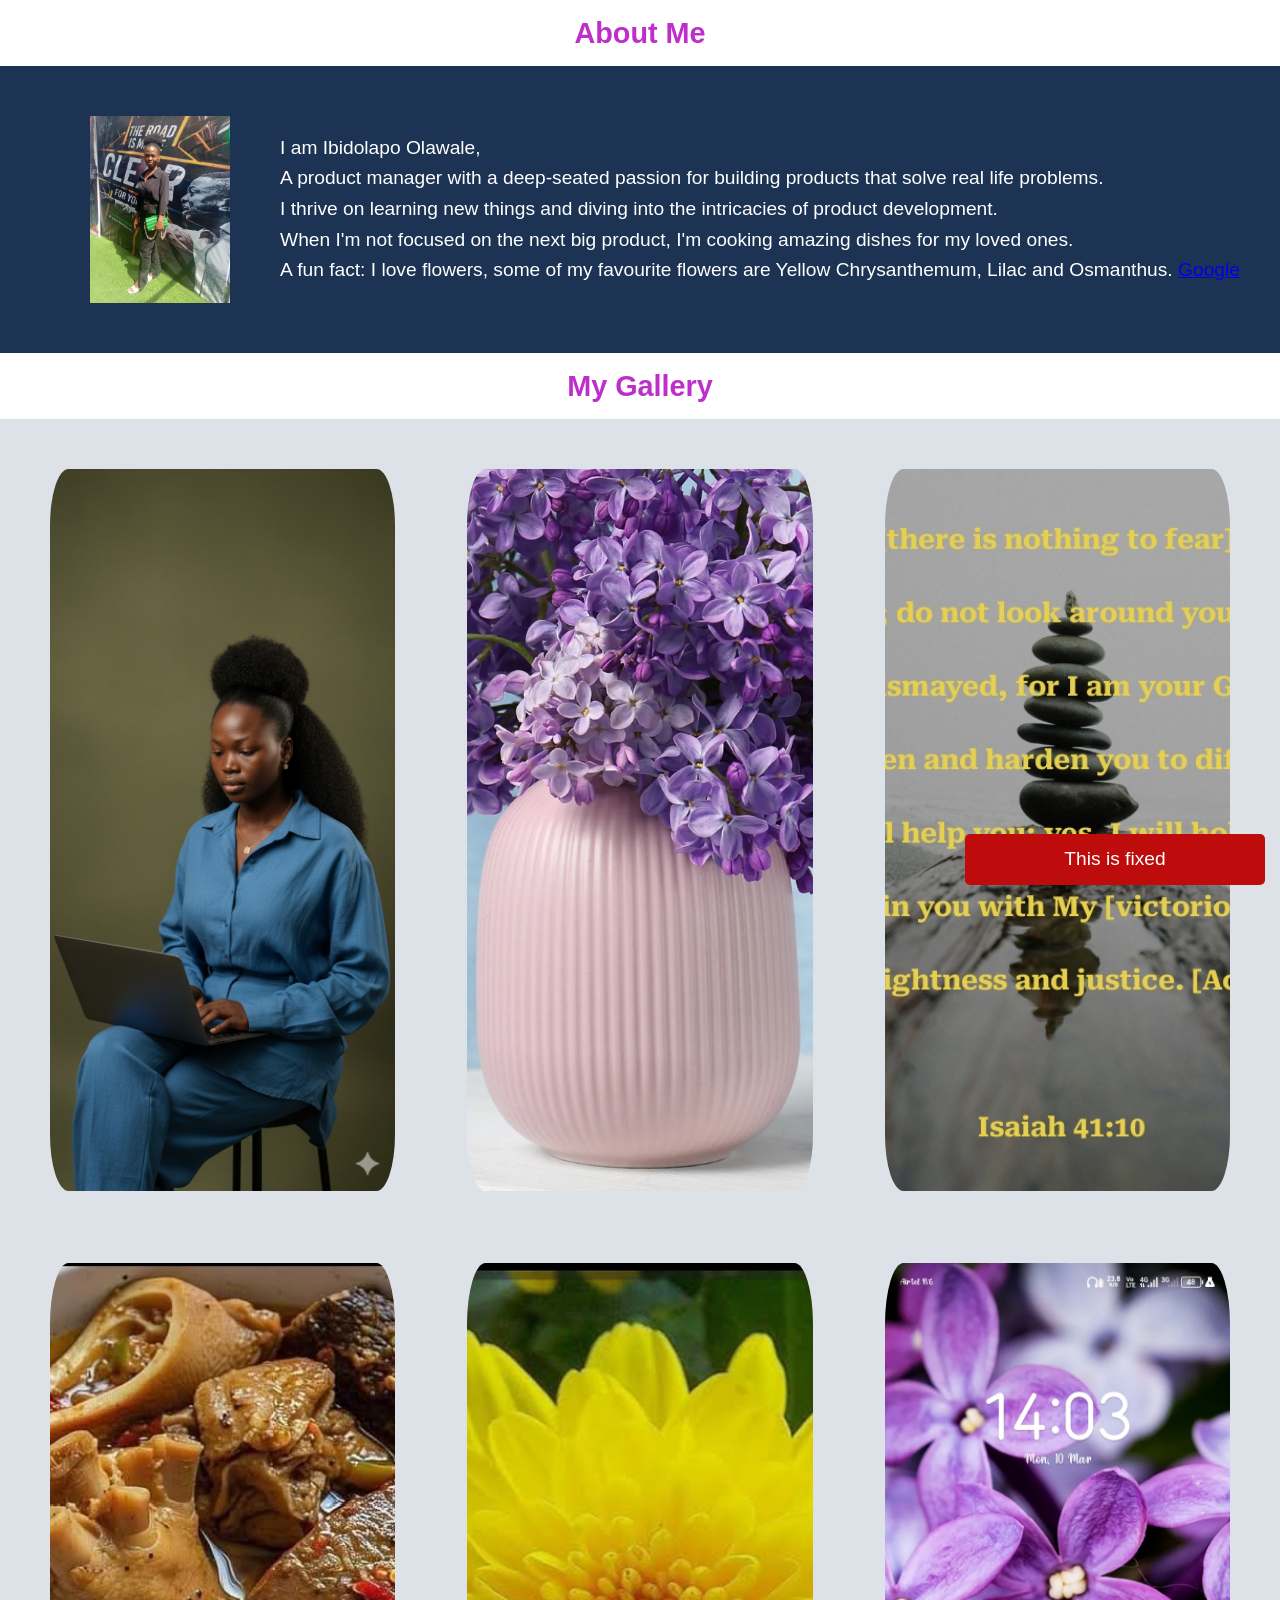
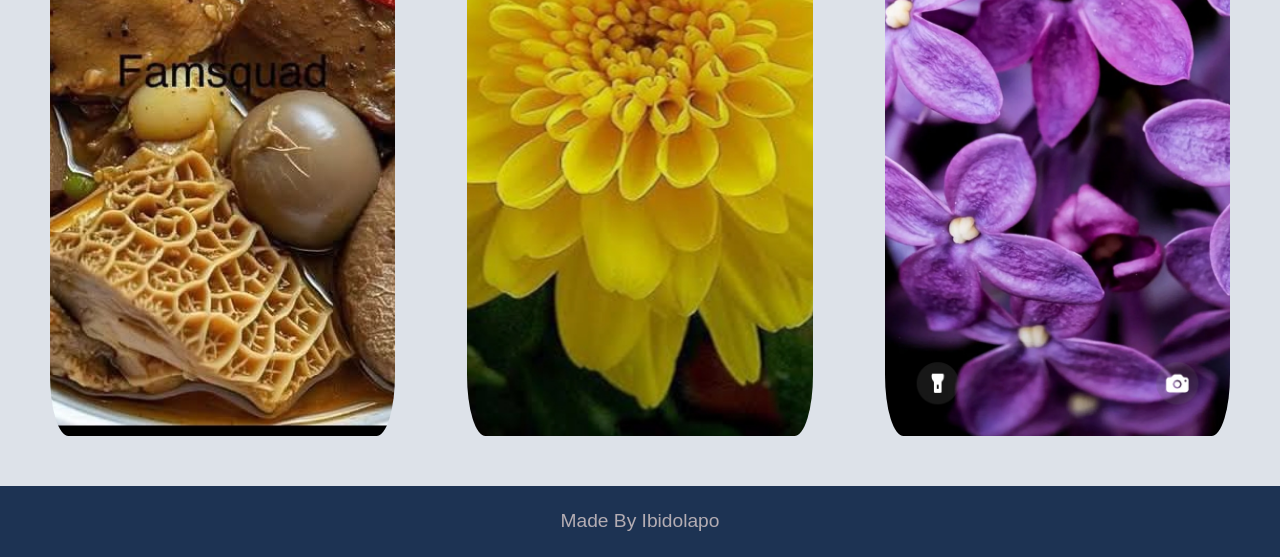
<file: index.html>
<!DOCTYPE html>
<html lang="en">
<head>
     <meta charset="UTF-8">
     <meta name="viewport" content="width=device-width, initial-scale=1.0">
     <title>ABOUT ME</title>
     <link rel="stylesheet" href="Styling.Css">

   </head>  
   <body>
      <nav>
        <h1>About Me</h1>
        </nav>
<div class="flex-container">
  <img src="a full picture of me.jpg" alt="Image of Ibidolapo" width="200" height="300">

 
  <article>I am Ibidolapo Olawale, <br>
    A product manager with a deep-seated passion for building products that solve real life problems.<br>
   I thrive on learning new things and diving into the intricacies of product development.<br>
   When I'm not focused on the next big product, I'm cooking amazing dishes for my loved ones.<br>
   A fun fact: I love flowers, some of my favourite flowers are Yellow Chrysanthemum, Lilac and Osmanthus.
   <a href="www.google.com">Google</a>
   </article>
   </div>

 <section>
    <h1>My Gallery</h1>

    <div class="grid-container">
    <img src="Ibidolapo.jpg" alt="Ibidolapo working on her laptop" width="150" height="150">
    <img src="lilac flower in a vase.jpg" alt="Lilac flowers in a purple vase" width="150" height="150"> 
    <img src="my favourite bible quote.jpg" alt="bible passage"  width="100" height="150"> 
    <img src="peppersoup.jpg" alt="image of meat in peppersoup" width="150" height="150">
    <img src="yellow chrysanthemum.jpg" alt="picture of a yellow chrysanthemum" width="150" height="150">
    <img src="A date I love.jpg" alt="a digital clock in a flower lockscreen" width="150" height="150">
    </div>
    

    </section>

    <section class="fixed-box">
      <p>
        This is fixed
      </p>
    </section>

    <footer>
      Made By Ibidolapo
    </footer>
    

</body>

</html>
</file>
<file: Styling.Css>
*{
     margin: 0px;
     border: 0px;
     padding: 0px;
     box-sizing: border-box;
}

body{
    font-family:'Lucida Sans Unicode', 'Lucida Grande', 'Lucida Sans', Arial, serif, sans-serif;
    line-height: 1.6;
    color:white;
    font-size: 1.2em;
}

.nav{
    position: sticky;
    top:0;
    background-color:rgb(56, 127, 56);
    padding: 20px;
    line-height: 1.8rem;
    text-align: center;
}

h1{
    border: 1px;
    padding: 10px;
    color:#be2ecb;
    text-align: center;
}

.google-link{
    text-decoration: none;
    color:white
}

.flex-container{
    display: flex;
    align-items: center;
    justify-content: center;
    background-color: rgb(29, 51, 83);
}

.flex-container
img{
    border-radius: 15%;
    padding: 30px;
    max-width:450px;
    height:auto;
    object-fit: cover;
    margin: 20px;
}

a:hover{
    color:rgb(108, 2, 2)
}


.fixed-box{
    position:fixed;
    right: 15px;
    bottom: 15px;
    width: 300px;
    border-radius: 5px;
    text-align: center;
    background-color: rgb(190, 12, 12);
    padding: 10px;
    color:#ffffff;
}


#Gallery{
    text-align: center;
    padding: 30px;
}

.grid-container{
    display: grid;
    grid-template-columns: repeat(3, 1fr);
    max-width: 100%;
    gap: 2rem;
    padding:30px;
    background-color: rgb(221, 226, 233);
}

.grid-container img{
    width: 100%;
    height: 100%;
    object-fit:cover;
    align-content:space-between;
    padding: 20px;
    border-radius: 10%;
}

footer{
    text-align: center;
    background-color: rgb(29, 51, 83);
    padding: 20px;
    color: #b4adb3;
}

@media(max-width:567px){
    .flex-container {
        flex-wrap: wrap;
        min-width:100px;
        text-align: center;
        padding:40px;
    }
    .grid-container{
        padding:5px;
        gap:0.1rem;
    }

    .fixed-box{
        max-width: 100px;
    }
}

@media(max-width:810px){
    .flex-container {
        flex-wrap: wrap;
        min-width:150px;
        text-align: center;
        padding:40px;
    }
    .grid-container{
        padding:5px;
        gap:0.1rem;
    }

    .fixed-box{
        max-width: 100px;
    }
}
</file>
